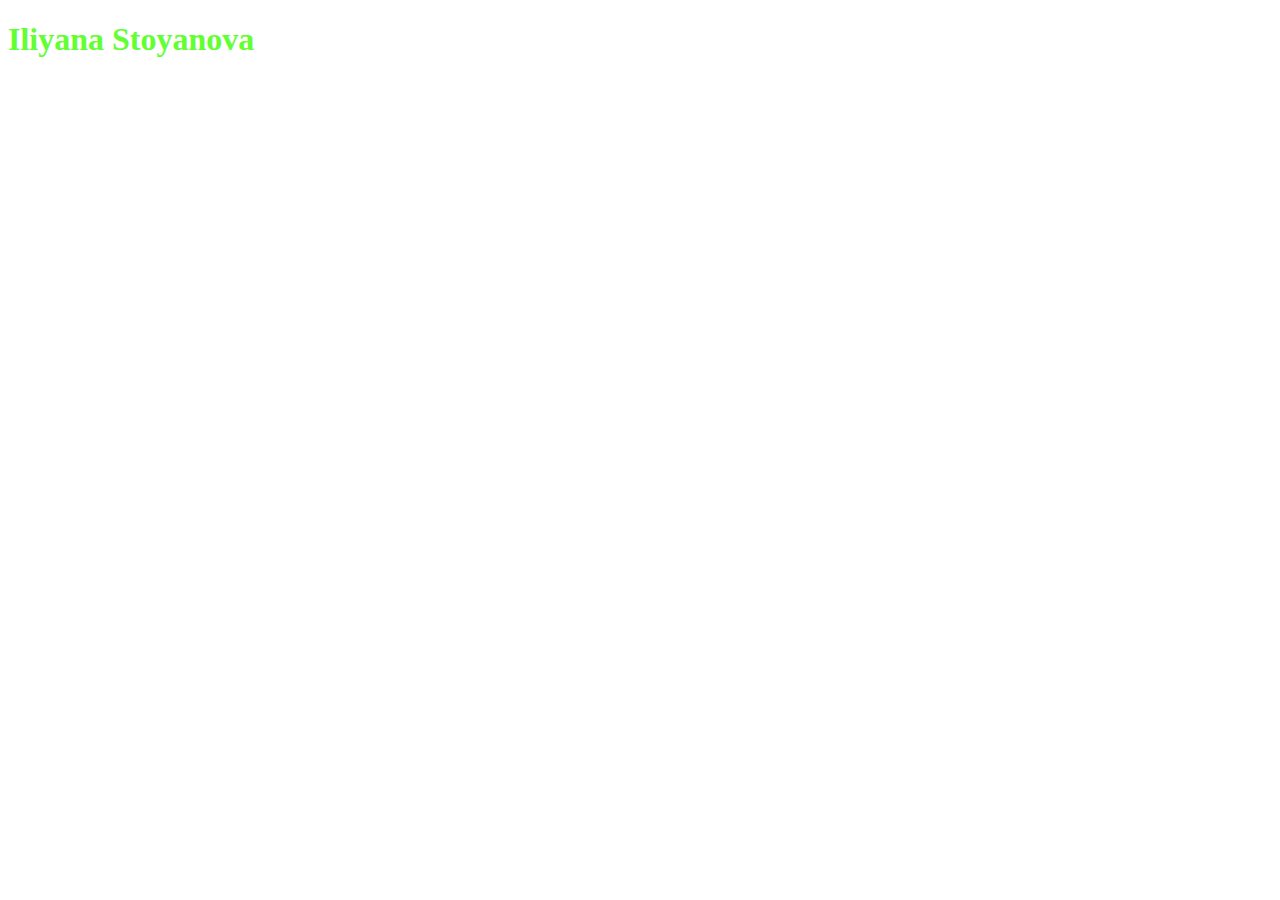
<file: index.html>
<!DOCTYPE html>
<html lang="en">
<head>
    <meta charset="UTF-8">
    <meta name="viewport" content="width=device-width, initial-scale=1">

    <link rel="stylesheet" type="text/css" href="css/style.css">
    
    <title>HTML Tasks</title>
</head>
<body>
    <div class="main">
        <section class="personal-info">
            <h1>Iliyana Stoyanova</h1>
        </section>
    </div>
</body>
</html>
</file>
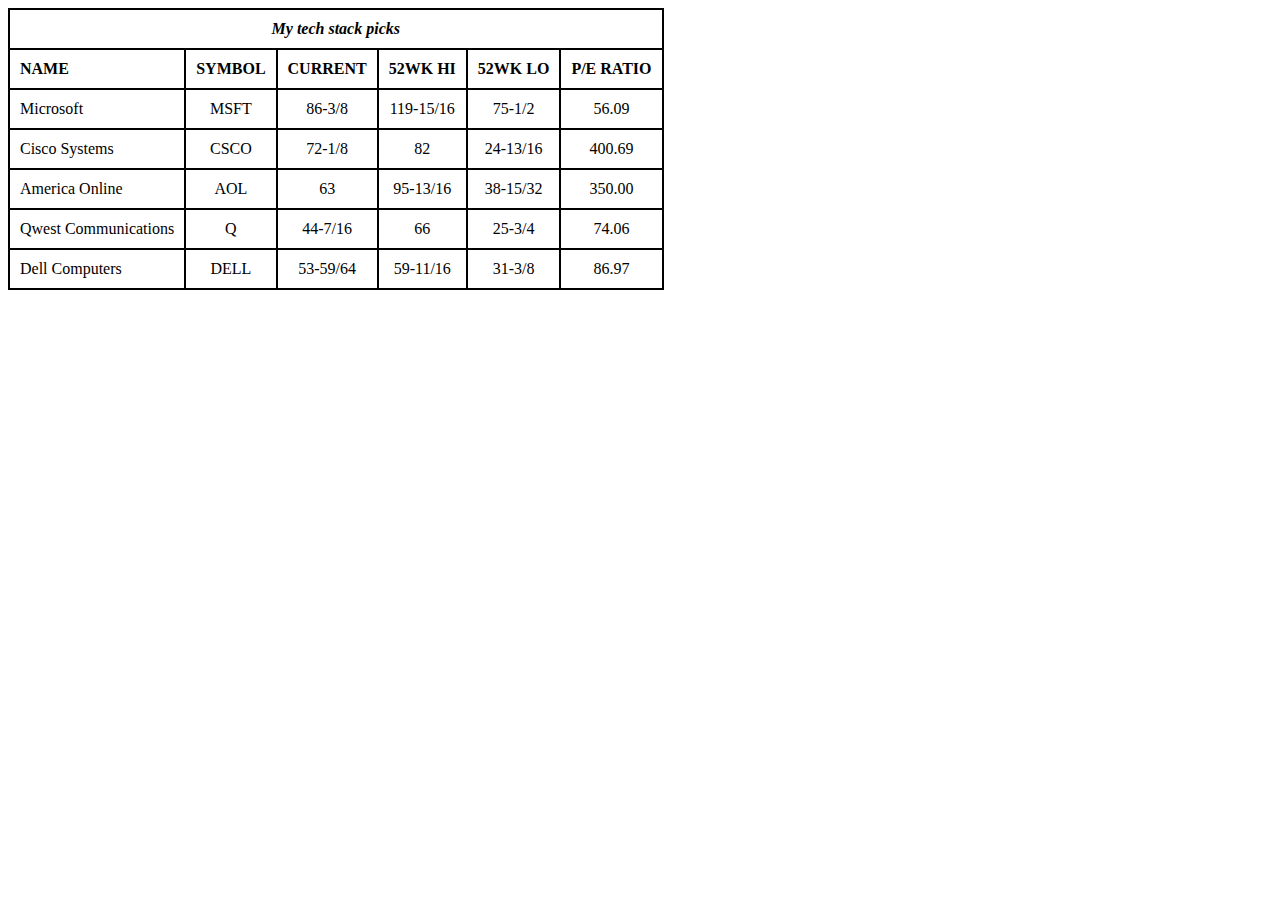
<file: corporations.html>
<!DOCTYPE html>
<html lang="en">
<head>
    <meta charset="UTF-8">
    <meta name="viewport" content="width=device-width, initial-scale=1">

    <link rel="stylesheet" type="text/css" href="css/style.css">
    
    <title>HTML Corporations</title>
</head>
<body>
    <div class="main">
        <section id="corporations-info">
            <table cellpadding="10">
                <thead>
                    <tr>
                        <th colspan="6"><i>My tech stack picks</i></th>
                    </tr>
                </thead>
                <tbody>
                    <tr>
                        <th>NAME</th>
                        <th>SYMBOL</th>
                        <th>CURRENT</th>
                        <th>52WK HI</th>
                        <th>52WK LO</th>
                        <th>P/E RATIO</th>
                    </tr>
                    <tr>
                        <td>Microsoft</td>
                        <td>MSFT</td>
                        <td>86-3/8</td>
                        <td>119-15/16</td>
                        <td>75-1/2</td>
                        <td>56.09</td>
                    </tr>
                    <tr>
                        <td>Cisco Systems</td>
                        <td>CSCO</td>
                        <td>72-1/8</td>
                        <td>82</td>
                        <td>24-13/16</td>
                        <td>400.69</td>
                    </tr>
                    <tr>
                        <td>America Online</td>
                        <td>AOL</td>
                        <td>63</td>
                        <td>95-13/16</td>
                        <td>38-15/32</td>
                        <td>350.00</td>
                    </tr>
                    <tr>
                        <td>Qwest Communications</td>
                        <td>Q</td>
                        <td>44-7/16</td>
                        <td>66</td>
                        <td>25-3/4</td>
                        <td>74.06</td>
                    </tr>
                    <tr>
                        <td>Dell Computers</td>
                        <td>DELL</td>
                        <td>53-59/64</td>
                        <td>59-11/16</td>
                        <td>31-3/8</td>
                        <td>86.97</td>
                    </tr>
                </tbody>
            </table>
        </section>
    </div>
</body>
</html>
</file>
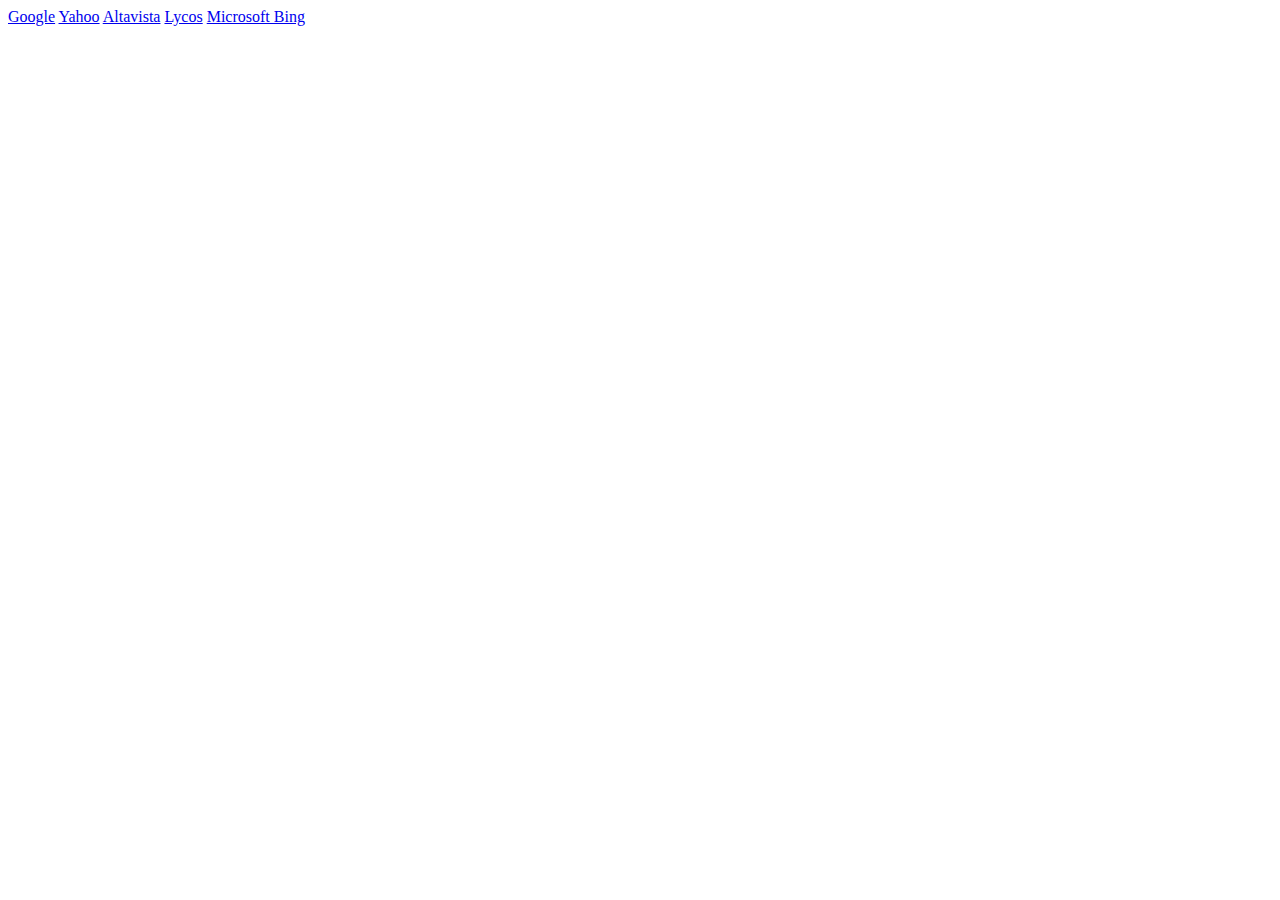
<file: links.html>
<!DOCTYPE html>
<html lang="en">
<head>
    <meta charset="UTF-8">
    <meta name="viewport" content="width=device-width, initial-scale=1">

    <link rel="stylesheet" type="text/css" href="css/style.css">
    
    <title>HTML Links</title>
</head>
<body>
    <div class="main">
        <a href="https://www.google.com/" title="Google Search">Google</a>
        <a href="https://search.yahoo.com/" title="Yahoo Search">Yahoo</a>
        <a href="https://search.yahoo.com/?fr=altavista" title="Altavista Search">Altavista</a>
        <a href="https://www.lycos.com/" title="Lycos Search">Lycos</a>
        <a href="https://www.bing.com/" title="Microsoft Bing">Microsoft Bing</a>
    </div>
</body>
</html>
</file>
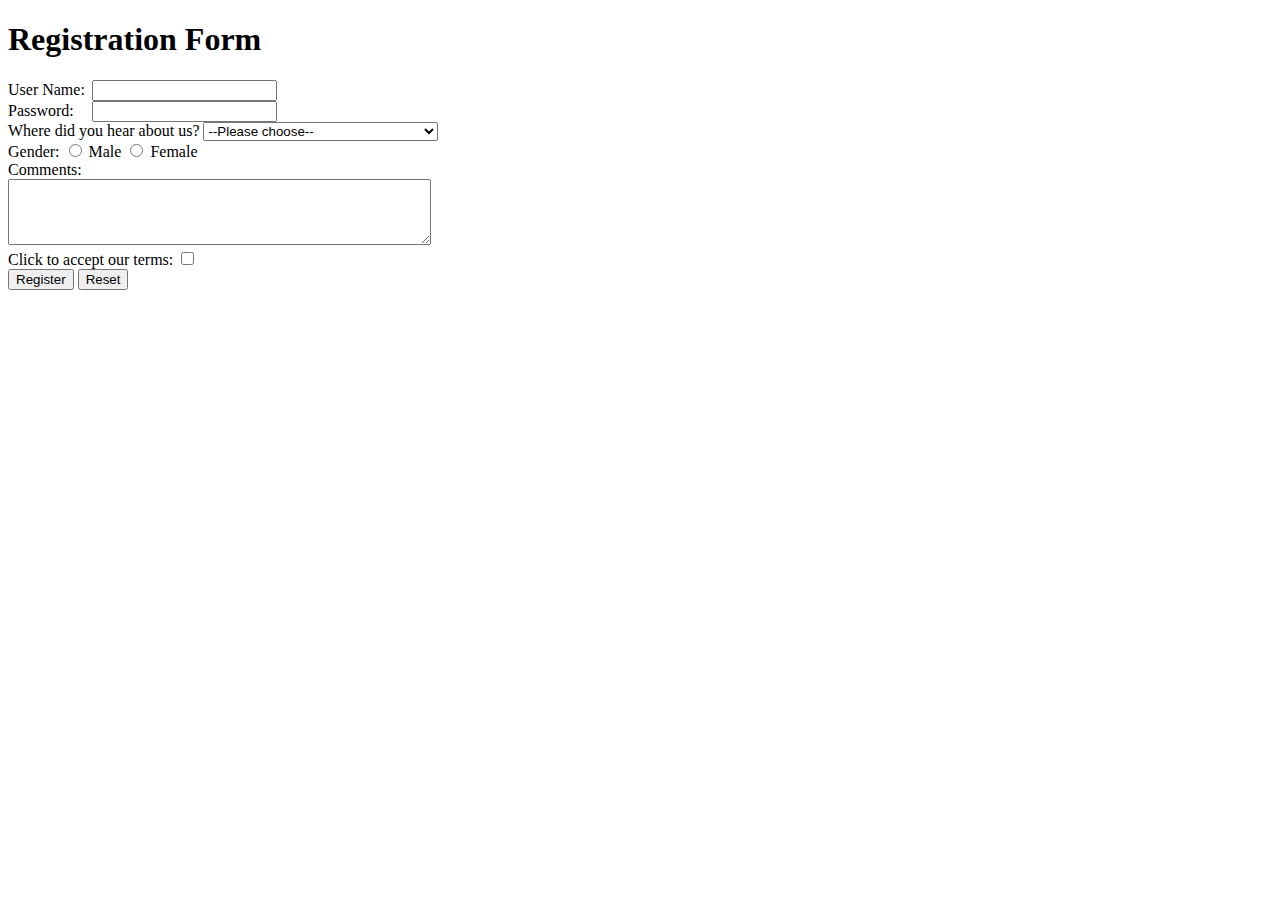
<file: registrationForm.html>
<!DOCTYPE html>
<html lang="en">
<head>
    <meta charset="UTF-8">
    <meta name="viewport" content="width=device-width, initial-scale=1">

    <link rel="stylesheet" type="text/css" href="css/style.css">
    
    <title>Registration Form</title>
</head>
<body>
    <div class="main">
        <h1>Registration Form</h1>
        <form action="registrationForm.html" method="POST" name="register">
            <div class="group-control">
                <label for="fname">User Name:</label>
                <input type="text" id="fname" value=""/>
            </div>
            <div class="group-control">
                <label for="fpassword">Password:</label>
                <input type="password" id="fpassword" value="" />
            </div>
            <div class="group-control">
                <span>Where did you hear about us?</span>
                <select>
                    <option value="choose">--Please choose--</option>
                    <option value="searchEngine">Search Engine</option>
                    <option value="social">Social media</option>
                    <option value="socialPost">A post from a friend on social media</option>
                    <option value="googleAds">Google Ads</option>
                    <option value="email">Email</option>
                  </select>
            </div>
            <div class="group-control">
                <span>Gender:</span>                
                <input type="radio" name="gender" value="male"> Male
                <input type="radio" name="gender" value="female"> Female
            </div>            
            <div class="group-control">
                <span>Comments:</span><br/>                
                <textarea rows="4" cols="50"></textarea>
            </div>             
            <div class="group-control">
                <span>Click to accept our terms:</span> 
                <input type="checkbox" name="acceptTerms" value="Yes">
            </div>            
            <div class="group-control btn-control">
                <button type="submit">Register</button>
                <button type="reset">Reset</button>
            </div> 
        </form>
    </div>
</body>
</html>
</file>
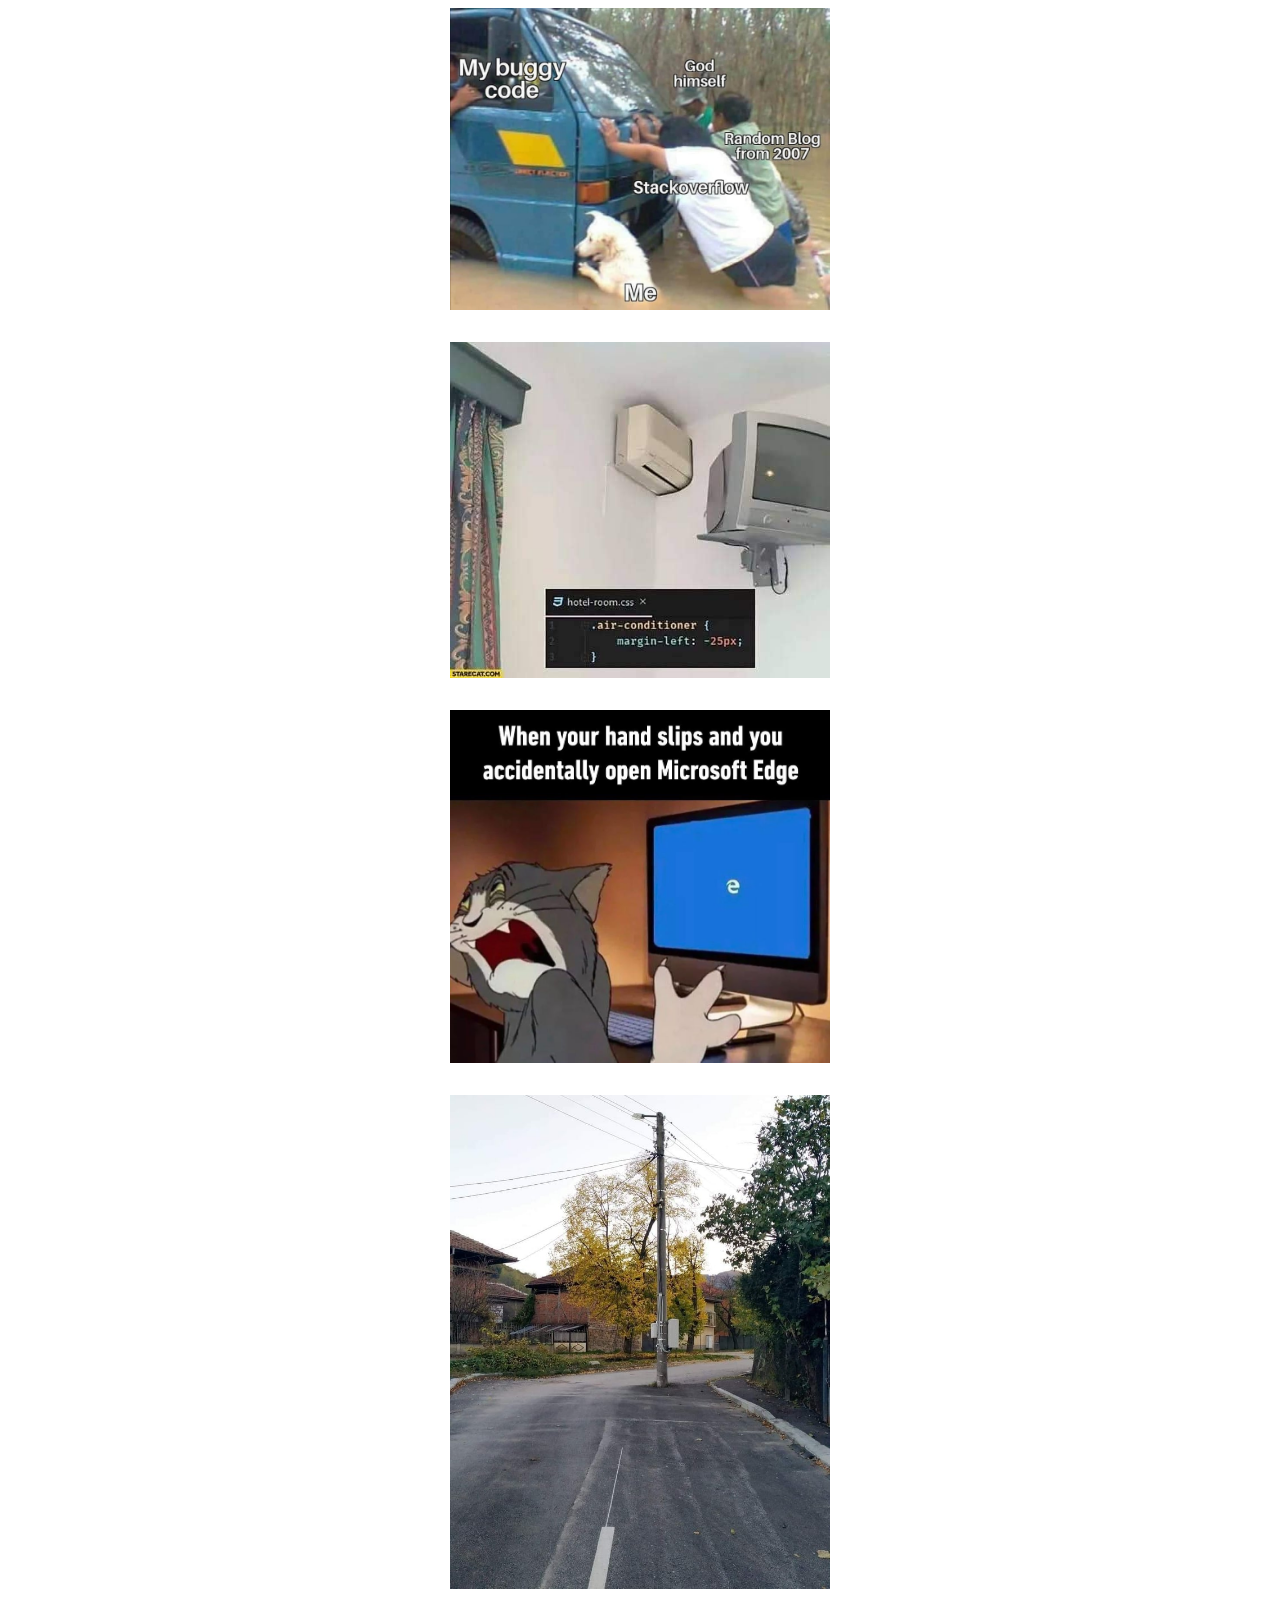
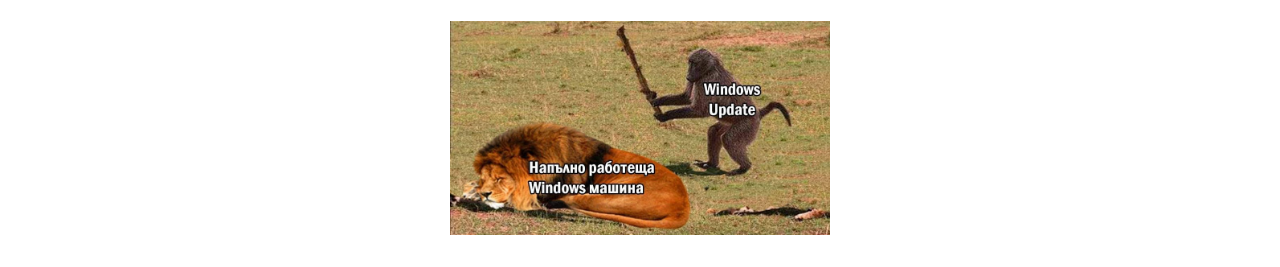
<file: showImages.html>
<!DOCTYPE html>
<html lang="en">
<head>
    <meta charset="UTF-8">
    <meta name="viewport" content="width=device-width, initial-scale=1">

    <link rel="stylesheet" type="text/css" href="css/style.css">
    
    <title>Show images</title>
</head>
<body>
    <div class="main">
        <div class="show-img">
            <img src="image/buggy_code.jpg" alt="Buggy code" title="Buggy code" />
            <img src="image/funny_css.jpg" alt="Funny css" title="Funny css" />
            <img src="image/edge.jpg" alt="Funny Edge" title="Funny Edge" />
            <img src="image/absurd_road.jpg" alt="Absurd road" title="Absurd road" />
            <img src="image/windows_update.jpg" alt="Windows update" title="Windows update" />
        </div>
    </div>
</body>
</html>
</file>
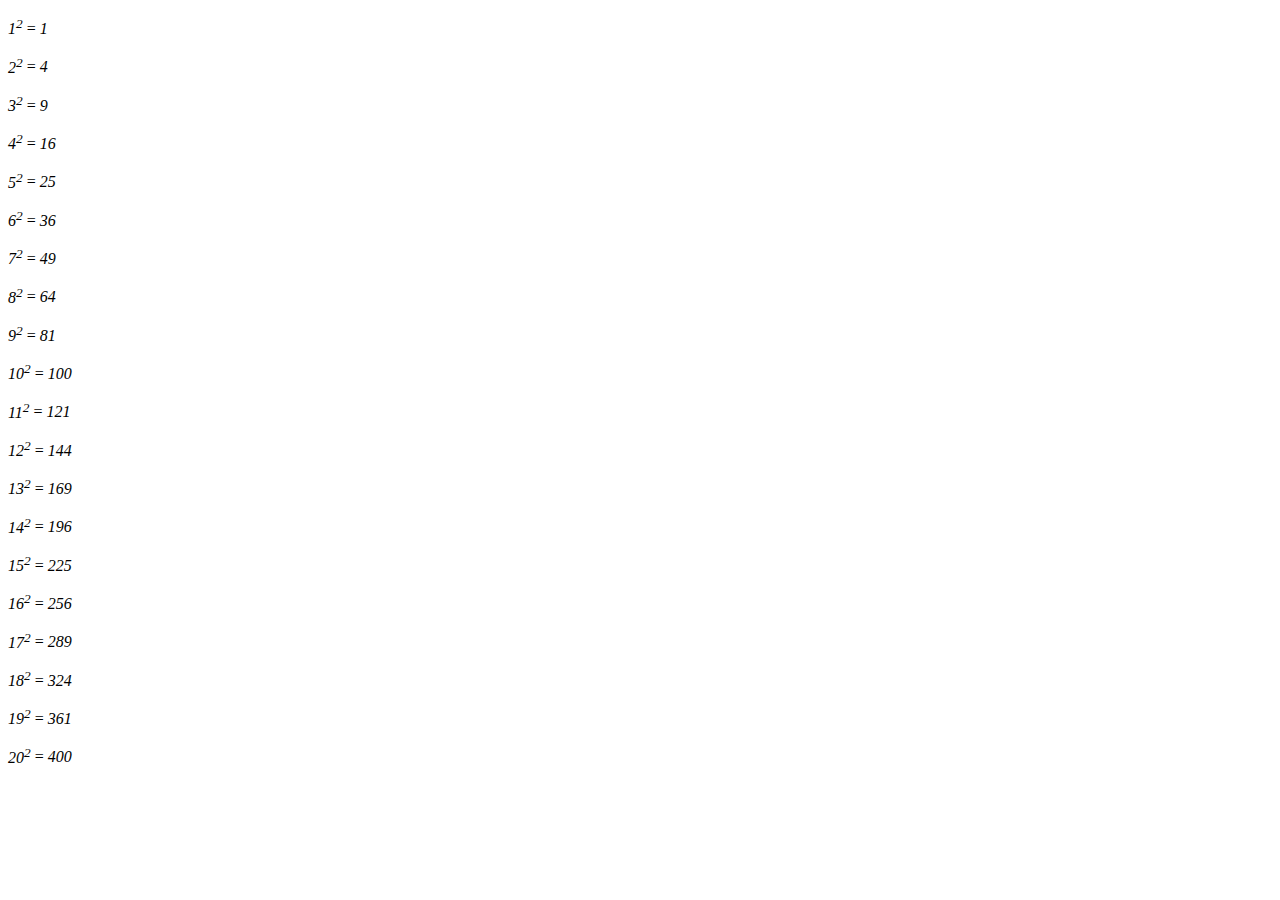
<file: squares.html>
<!DOCTYPE html>
<html lang="en">
<head>
    <meta charset="UTF-8">
    <meta name="viewport" content="width=device-width, initial-scale=1">

    <link rel="stylesheet" type="text/css" href="css/style.css">
    
    <title>HTML squares</title>
</head>
<body>
    <div class="main"></div>
    
    <script src="js/squares.js"></script>
</body>
</html>
</file>
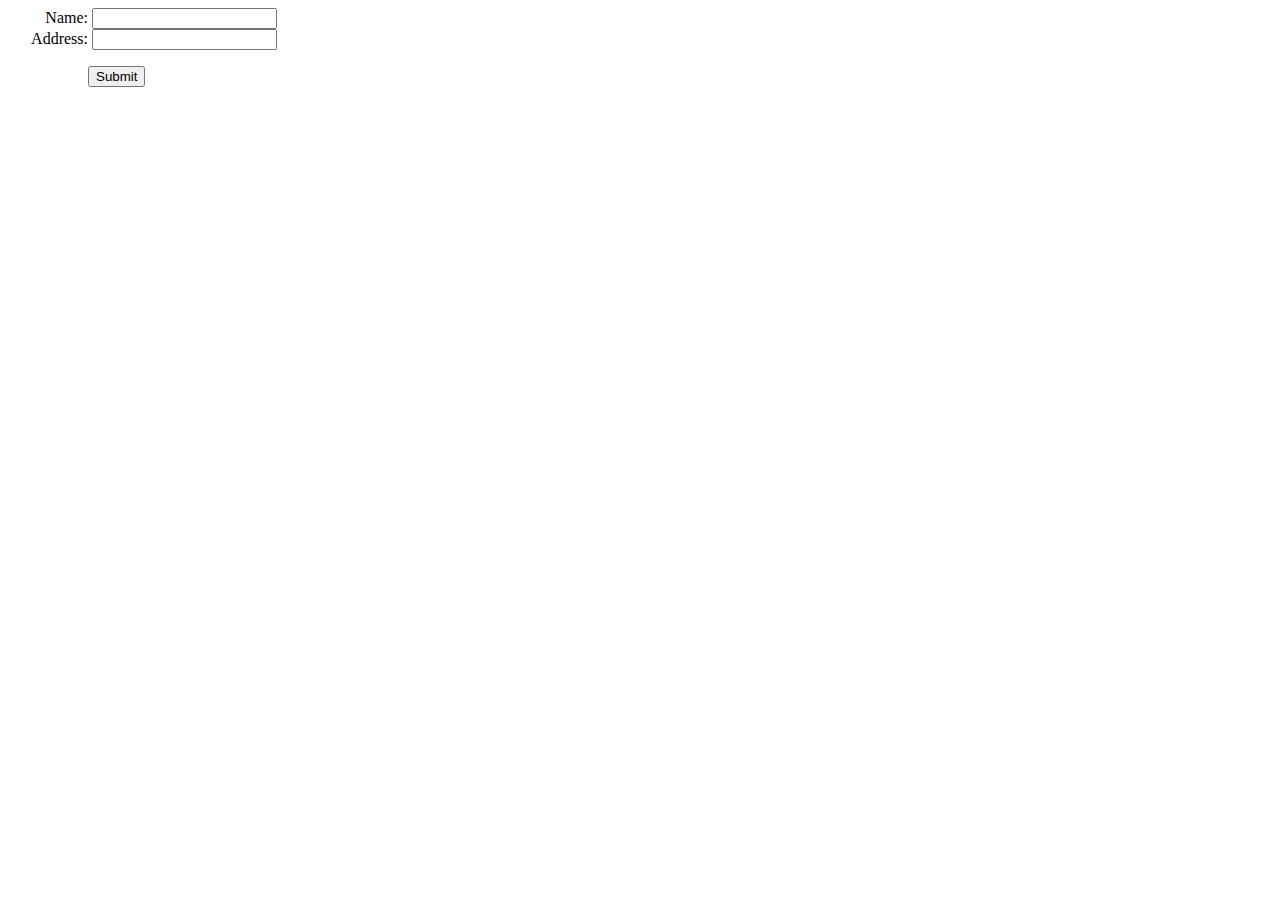
<file: userForm.html>
<!DOCTYPE html>
<html lang="en">
<head>
    <meta charset="UTF-8">
    <meta name="viewport" content="width=device-width, initial-scale=1">

    <link rel="stylesheet" type="text/css" href="css/style.css">
    
    <title>User Form</title>
</head>
<body>
    <div class="main">
        <form action="userForm.html" method="POST" name="userForm">
            <div class="group-control">
                <label for="fname">Name:</label>
                <input type="text" id="fname" value=""/>
            </div>
            <div class="group-control">
                <label for="faddress">Address:</label>
                <input type="text" id="faddress" value="" />
            </div>
            <div class="group-control btn-control">
                <button type="submit">Submit</button>
            </div>
        </form>
    </div>
</body>
</html>
</file>
<file: css/style.css>
.personal-info h1 {
  color: #62ff33;
}

.show-img img {
  display: block;
  width: 30%;
  margin: 0 auto 2rem;
}

#corporations-info table td,
th {
  text-align: center;
}

#corporations-info td:first-child,
tbody th:first-child {
  text-align: left;
}

#corporations-info table,
th,
td {
  border: 2px solid;
  border-collapse: collapse;
}

#corporations-info table colgroup .left-col {
  text-align: left;
}

form[name="userForm"] label {
  display: inline-block;
  width: 5rem;
  text-align: right;
}

form[name="userForm"] .btn-control {
  padding-left: 5rem;
  margin-top: 1rem;
}

form[name="register"] label {
  display: inline-block;
  width: 5rem;
}
</file>
